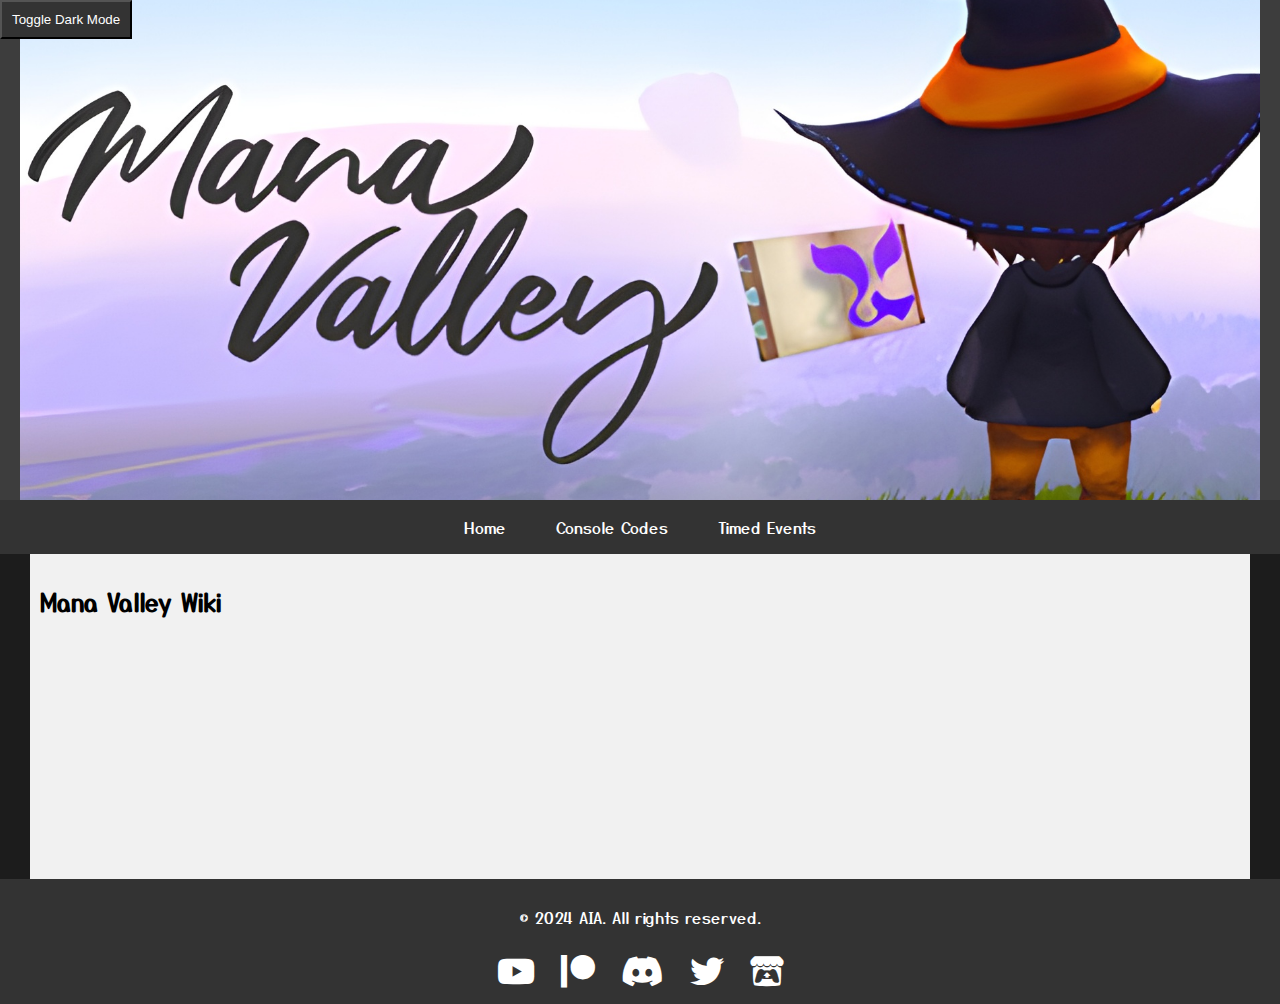
<file: index.html>
<!DOCTYPE html>
<html lang="en">
<head>
    <meta charset="UTF-8">
    <meta name="viewport" content="width=device-width, initial-scale=1.0">
    <title>Mana Valley Wiki</title>
    <link id="theme-link"  rel="stylesheet" href="styles.css">
    <link rel="stylesheet" href="https://cdnjs.cloudflare.com/ajax/libs/font-awesome/6.0.0-beta3/css/all.min.css">
    <link rel="preconnect" href="https://fonts.googleapis.com">
<link rel="preconnect" href="https://fonts.gstatic.com" crossorigin>
<link href="https://fonts.googleapis.com/css2?family=Roboto:ital,wght@0,100;0,300;0,400;0,500;0,700;0,900;1,100;1,300;1,400;1,500;1,700;1,900&family=Yusei+Magic&display=swap" rel="stylesheet">
    <link rel="icon" type="image/x-icon" href="/img/logo.png">

</head>
<body>
    <header>
        <div class="banner">
            <h1></h1>
        </div>
        <nav>
            <div class="menu-toggle">
                <i class="fas fa-bars"></i>
            </div>
            <ul class="nav-links">
                <li><a href="index.html">Home</a></li>
                <li><a href="consoleCodes.html">Console Codes</a></li>
                <li><a href="timedEvents.html">Timed Events</a></li>
            </ul>
        </nav>
        <button id="theme-toggle">Toggle Dark Mode</button>
    </header>
    <main>
        <section id="home">
            <h2>Mana Valley Wiki</h2>
            <iframe id="ManaValleyWidget" src="https://store.steampowered.com/widget/1983360/" frameborder="0" width="80%" height="190" margin="auto"></iframe>
        </section>
        
    
    </main>
    <footer>
        <p>&copy; 2024 AIA. All rights reserved.</p>
        <div class="social-icons">
            <a href="https://www.youtube.com/@AIAdev" target="_blank"><i class="fab fa-youtube"></i></a>
            <a href="https://www.patreon.com/c/AIAdev/posts" target="_blank"><i class="fab fa-patreon"></i></a>
            <a href="https://discord.com/invite/EqxuvWg" target="_blank"><i class="fab fa-discord"></i></a>
            <a href="https://twitter.com/the_real_aia" target="_blank"><i class="fab fa-twitter"></i></a>
            <a href="https://aiadev.itch.io/" target="_blank"><i class="fab fa-itch-io"></i></a>
        </div>
    </footer>
    <script src="script.js"></script>
</body>
</html>
</file>
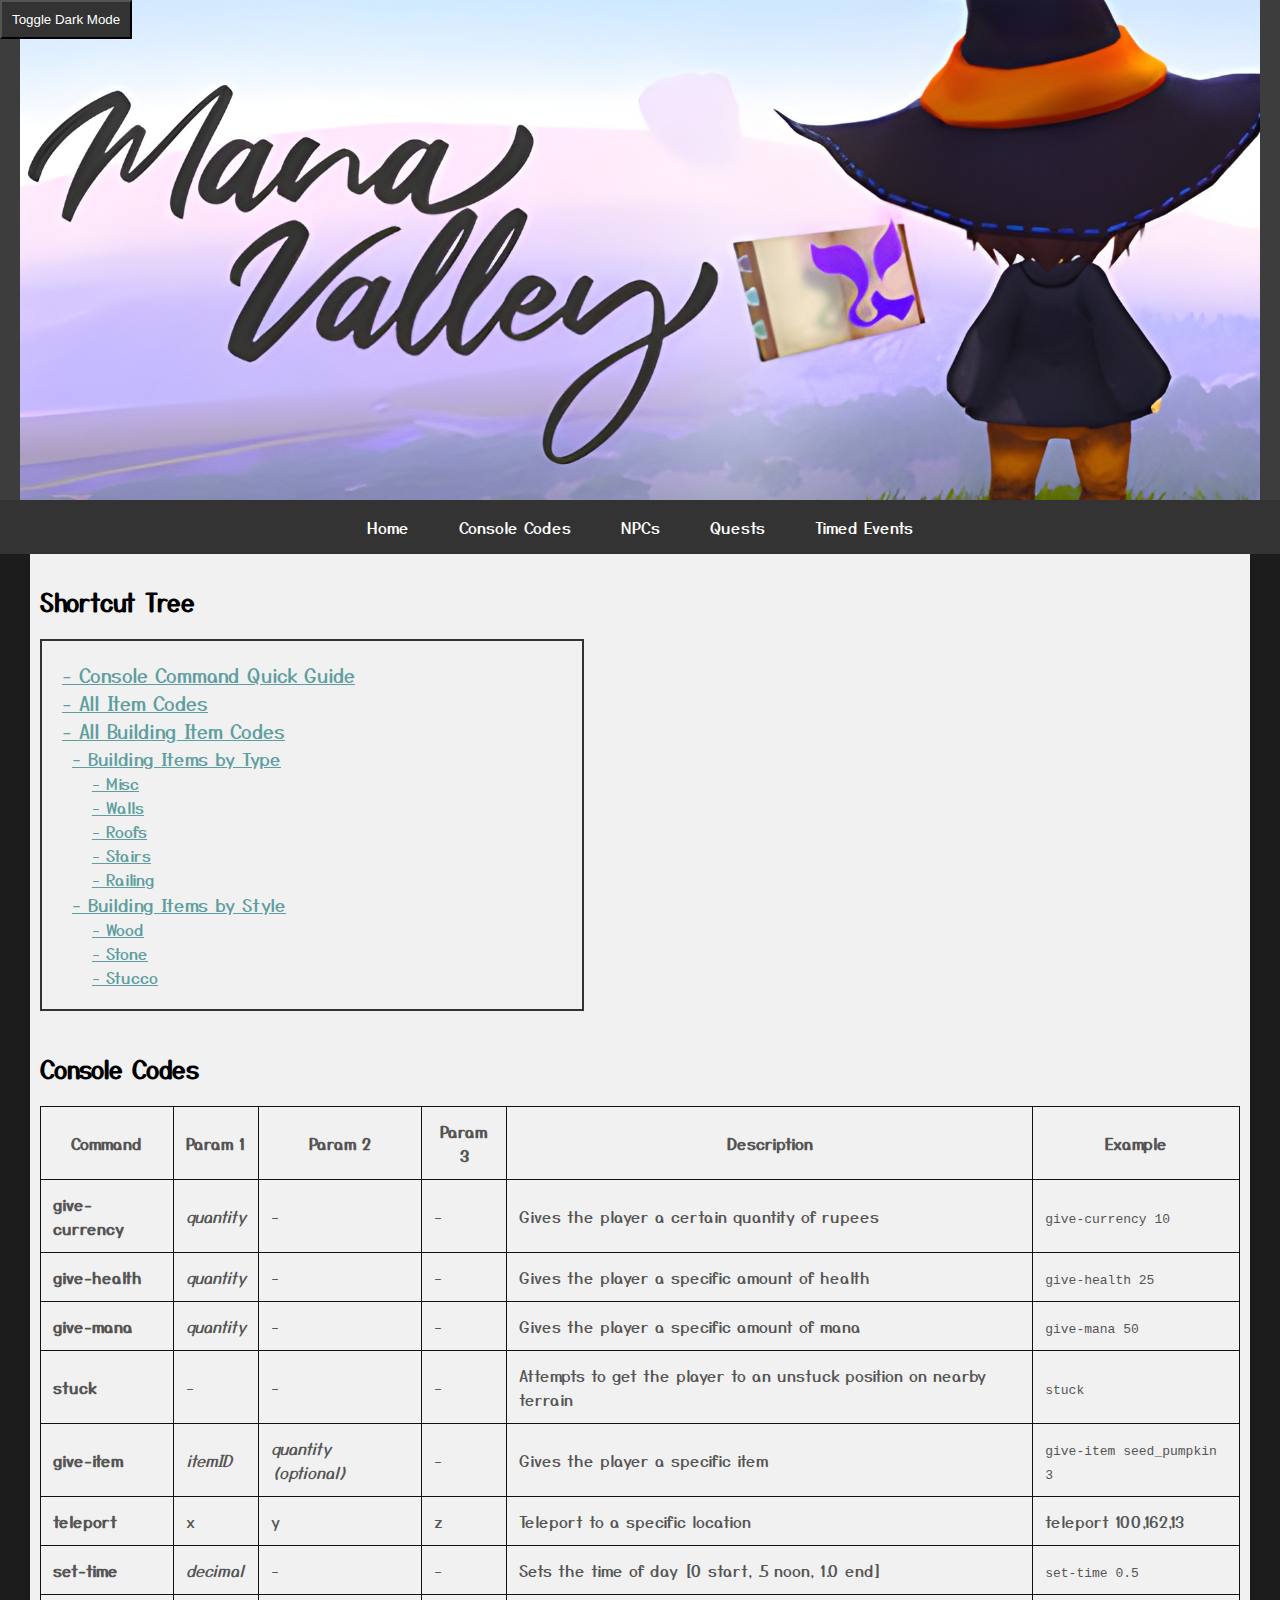
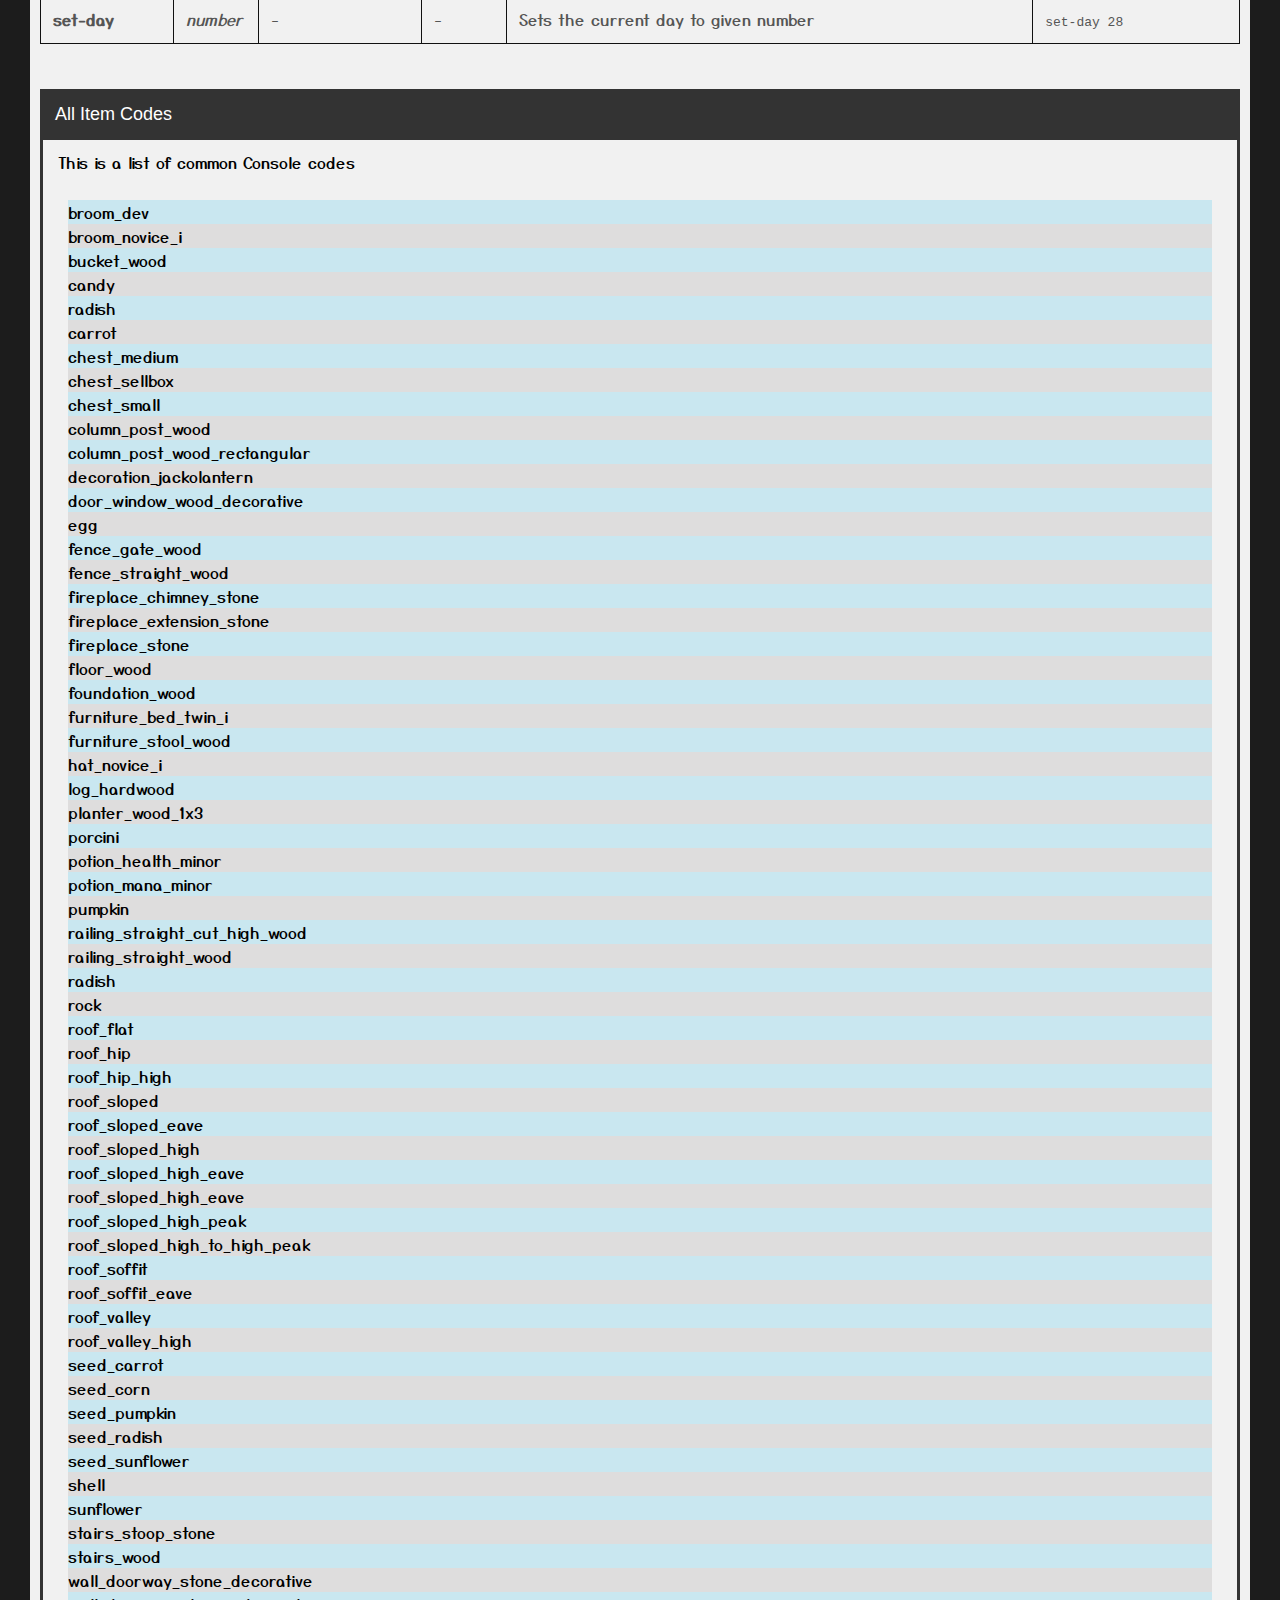
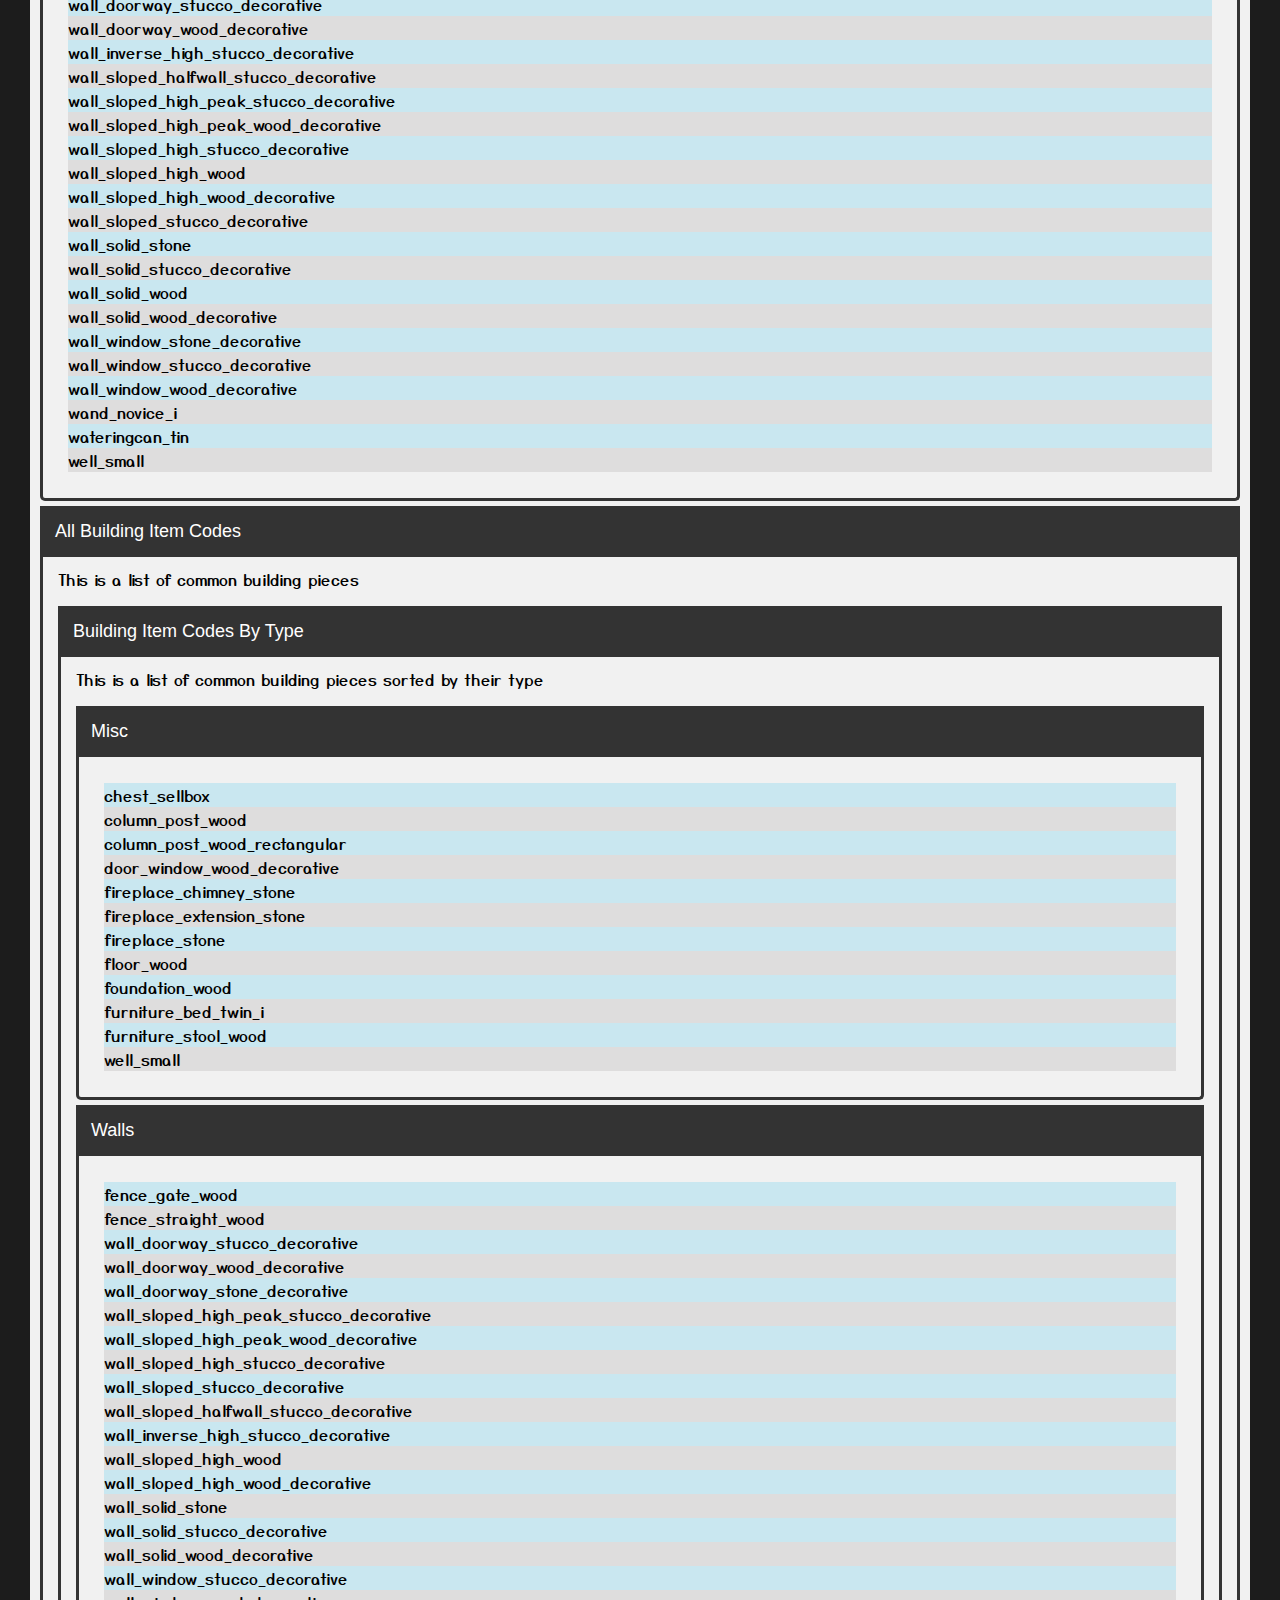
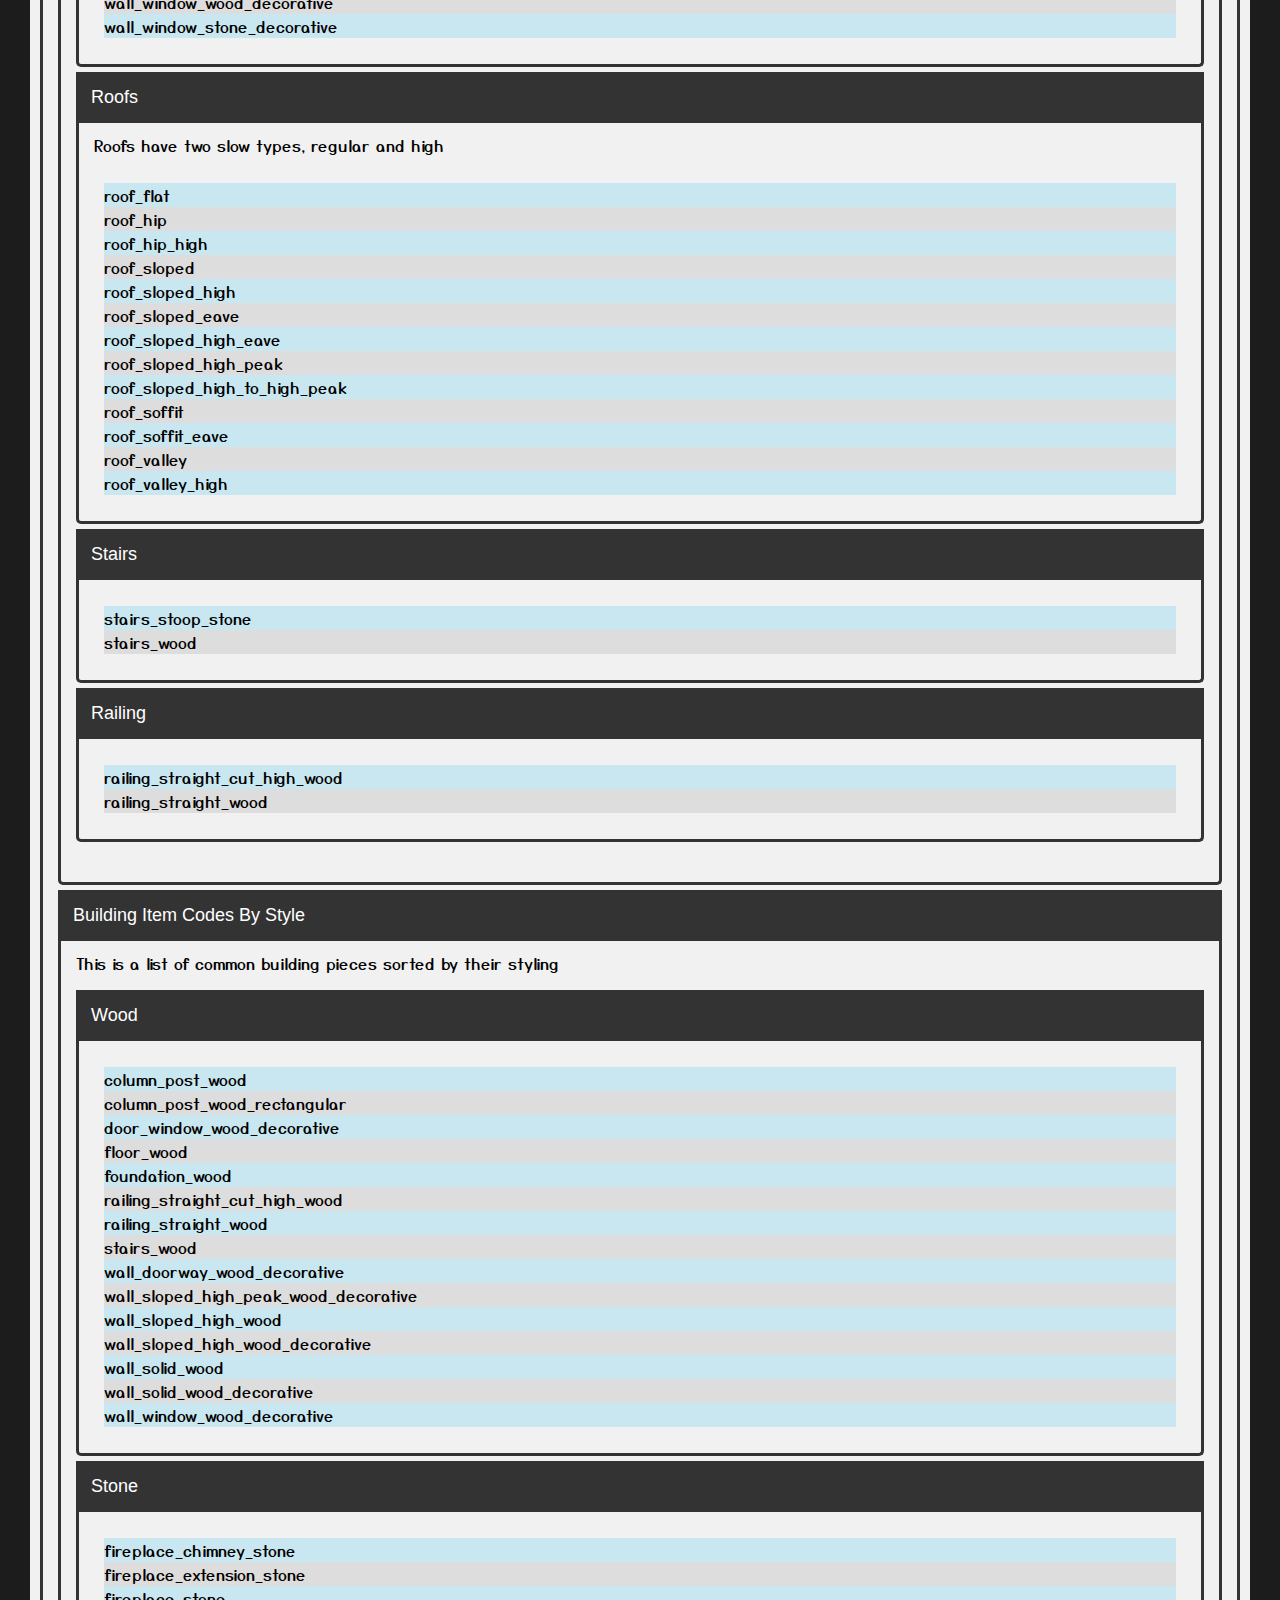
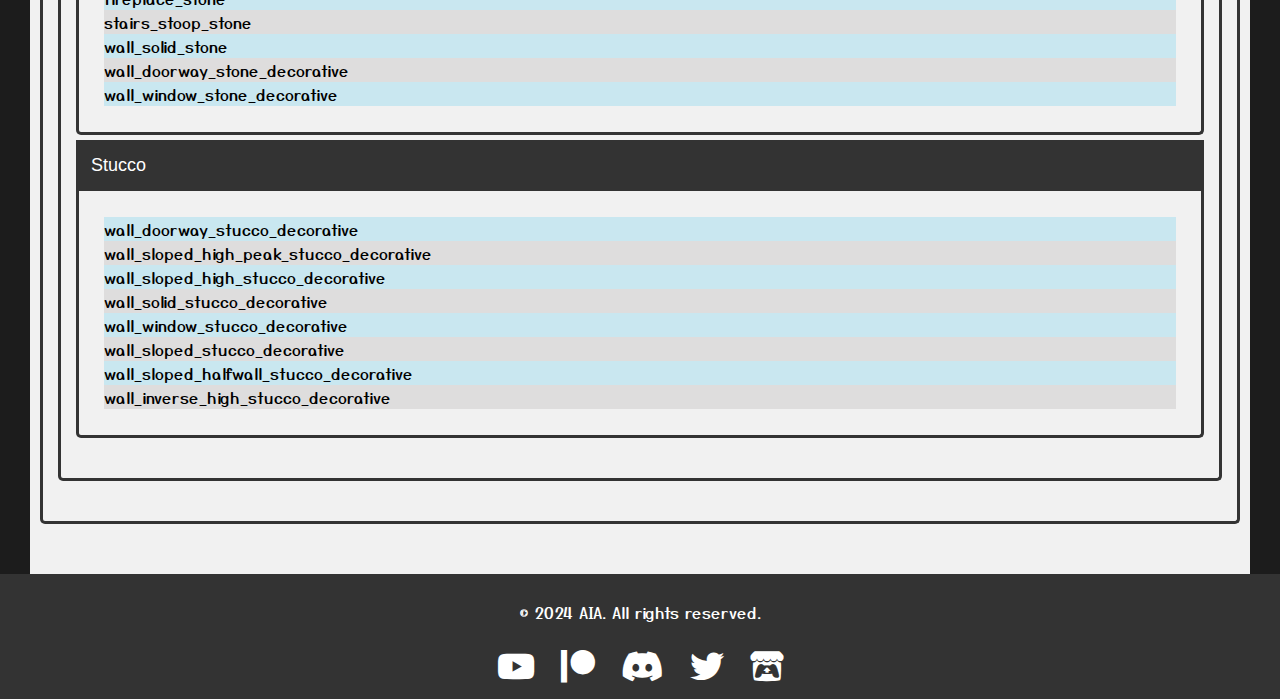
<file: consoleCodes.html>
<!DOCTYPE html>
<html lang="en">
<head>
    <meta charset="UTF-8">
    <meta name="viewport" content="width=device-width, initial-scale=1.0">
    <title>Mana Valley Wiki</title>
    <link id="theme-link"  rel="stylesheet" href="styles.css">
    <link rel="stylesheet" href="https://cdnjs.cloudflare.com/ajax/libs/font-awesome/6.0.0-beta3/css/all.min.css">
    <link rel="preconnect" href="https://fonts.googleapis.com">
<link rel="preconnect" href="https://fonts.gstatic.com" crossorigin>
<link href="https://fonts.googleapis.com/css2?family=Roboto:ital,wght@0,100;0,300;0,400;0,500;0,700;0,900;1,100;1,300;1,400;1,500;1,700;1,900&family=Yusei+Magic&display=swap" rel="stylesheet">
    <link rel="icon" type="image/x-icon" href="/img/logo.png">
</head>
<body>
    <header>
        <div class="banner">
            <h1></h1>
        </div>
        <nav>
            <div class="menu-toggle">
                <i class="fas fa-bars"></i>
            </div>
            <ul class="nav-links">
                <li><a href="index.html">Home</a></li>
                <li><a href="consoleCodes.html">Console Codes</a></li>
                <li><a href="NPCs.html">NPCs</a></li>
                <li><a href="quests.html">Quests</a></li>
                <li><a href="timedEvents.html">Timed Events</a></li>
            </ul>
        </nav>
        <button id="theme-toggle">Toggle Dark Mode</button>
    </header>
    <main>
        <section>
            <h2>Shortcut Tree</h2>
            <ul class="navTree" >
                <li> <a class="navTree1" href='#consoleGuide'>- Console Command Quick Guide</a></li>
                <li> <a class="navTree1" href='#allCodes'>- All Item Codes</a></li>
                <li> <a class="navTree1" href='#allBuildingCodes'>- All Building Item Codes</a></li>
                <li> <a class="navTree2" href='#itemByType'>- Building Items by Type</a></li>
                <li> <a class="navTree3" href='#misc'>- Misc</a></li>
                <li> <a class="navTree3" href='#walls'>- Walls</a></li>
                <li> <a class="navTree3" href='#roofs'>- Roofs</a></li>
                <li> <a class="navTree3" href='#stairs'>- Stairs</a></li>
                <li> <a class="navTree3" href='#railing'>- Railing</a></li>
                <li> <a class="navTree2" href='#itemByStyle'>- Building Items by Style</a></li>
                <li> <a class="navTree3" href='#wood'>- Wood</a></li>
                <li> <a class="navTree3" href='#stone'>- Stone</a></li>
                <li> <a class="navTree3" href='#stucco'>- Stucco</a></li>
            </ul>
        </section>
        <section>
        <h2>Console Codes</h2>
            <table class="fandom-table" id="consoleGuide">
                <tbody><tr>
                <th>Command
                </th>
                <th>Param 1
                </th>
                <th>Param 2
                </th>
                <th>Param 3
                </th>
                <th>Description
                </th>
                <th>Example
                </th></tr>
                <tr>
                <td><b>give-currency</b>
                </td>
                <td><i>quantity</i>
                </td>
                <td>-
                </td>
                <td>-
                </td>
                <td>Gives the player a certain quantity of rupees
                </td>
                <td><code>give-currency 10</code>
                </td></tr>
                <tr>
                <td><b>give-health</b>
                </td>
                <td><i>quantity</i>
                </td>
                <td>-
                </td>
                <td>-
                </td>
                <td>Gives the player a specific amount of health
                </td>
                <td><code>give-health 25</code>
                </td></tr>
                <tr>
                <td><b>give-mana</b>
                </td>
                <td><i>quantity</i>
                </td>
                <td>-
                </td>
                <td>-
                </td>
                <td>Gives the player a specific amount of mana
                </td>
                <td><code>give-mana 50</code>
                </td></tr>
                <tr>
                <td><b>stuck</b>
                </td>
                <td>-
                </td>
                <td>-
                </td>
                <td>-
                </td>
                <td>Attempts to get the player to an unstuck position on nearby terrain
                </td>
                <td><code>stuck</code>
                </td></tr>
                <tr>
                <td><b>give-item</b>
                </td>
                <td><i>itemID</i>
                </td>
                <td><i>quantity (optional)</i>
                </td>
                <td>-
                </td>
                <td>Gives the player a specific item
                </td>
                <td><code>give-item seed_pumpkin 3</code>
                </td></tr>
                <tr>
                <td><b>teleport</b>
                </td>
                <td>x
                </td>
                <td>y
                </td>
                <td>z
                </td>
                <td>Teleport to a specific location
                </td>
                <td>teleport 100,162,13
                </td></tr>
            
                <tr>
                <td><b>set-time</b>
                </td>
                <td><i>decimal</i>
                </td>
                <td>-
                </td>
                <td>-
                </td>
                <td>Sets the time of day [0 start, .5 noon, 1.0 end]
                </td>
                <td><code>set-time 0.5</code>
                </td></tr>


                <tr>
                <td><b>set-day</b>
                </td>
                <td><i>number</i>
                </td>
                <td>-
                </td>
                <td>-
                </td>
                <td>Sets the current day to given number
                </td>
                <td><code>set-day 28</code>
                </td></tr>
            
            
            </tbody></table>
            </section>
        <section class="collapsible-container">
            <button class="collapsible">All Item Codes</button>
            <div class="content" id="allCodes">
                <p>This is a list of common Console codes</p>
                    <ul>
                        <li>broom_dev</li>
                        <li>broom_novice_i</li>
                        <li>bucket_wood</li>
                        <li>candy</li>
                        <li>radish</li>
                        <li>carrot</li>
                        <li>chest_medium</li>
                        <li>chest_sellbox</li>
                        <li>chest_small</li>
                        <li>column_post_wood</li>
                        <li>column_post_wood_rectangular</li>
                        <li>decoration_jackolantern</li>
                        <li>door_window_wood_decorative</li>
                        <li>egg</li>
                        <li>fence_gate_wood</li>
                        <li>fence_straight_wood</li>
                        <li>fireplace_chimney_stone</li>
                        <li>fireplace_extension_stone</li>
                        <li>fireplace_stone</li>
                        <li>floor_wood</li>
                        <li>foundation_wood</li>
                        <li>furniture_bed_twin_i</li>
                        <li>furniture_stool_wood</li>
                        <li>hat_novice_i</li>
                        <li>log_hardwood</li>
                        <li>planter_wood_1x3</li>
                        <li>porcini</li>
                        <li>potion_health_minor</li>
                        <li>potion_mana_minor</li>
                        <li>pumpkin</li>
                        <li>railing_straight_cut_high_wood</li>
                        <li>railing_straight_wood</li>
                        <li>radish</li>
                        <li>rock</li>
                        <li>roof_flat</li>
                        <li>roof_hip</li>
                        <li>roof_hip_high</li>
                        <li>roof_sloped</li>
                        <li>roof_sloped_eave</li>
                        <li>roof_sloped_high</li>
                        <li>roof_sloped_high_eave</li>
                        <li>roof_sloped_high_eave</li>
                        <li>roof_sloped_high_peak</li>
                        <li>roof_sloped_high_to_high_peak</li>
                        <li>roof_soffit</li>
                        <li>roof_soffit_eave</li>
                        <li>roof_valley</li>
                        <li>roof_valley_high</li>
                        <li>seed_carrot</li>
                        <li>seed_corn</li>
                        <li>seed_pumpkin</li>
                        <li>seed_radish</li>
                        <li>seed_sunflower</li>
                        <li>shell</li>
                        <li>sunflower</li>
                        <li>stairs_stoop_stone</li>
                        <li>stairs_wood</li>
                        <li>wall_doorway_stone_decorative</li>
                        <li>wall_doorway_stucco_decorative</li>
                        <li>wall_doorway_wood_decorative</li>
                        <li>wall_inverse_high_stucco_decorative</li>
                        <li>wall_sloped_halfwall_stucco_decorative</li>
                        <li>wall_sloped_high_peak_stucco_decorative</li>
                        <li>wall_sloped_high_peak_wood_decorative</li>
                        <li>wall_sloped_high_stucco_decorative</li>
                        <li>wall_sloped_high_wood</li>
                        <li>wall_sloped_high_wood_decorative</li>
                        <li>wall_sloped_stucco_decorative</li>
                        <li>wall_solid_stone</li>
                        <li>wall_solid_stucco_decorative</li>
                        <li>wall_solid_wood</li>
                        <li>wall_solid_wood_decorative</li>
                        <li>wall_window_stone_decorative</li>
                        <li>wall_window_stucco_decorative</li>
                        <li>wall_window_wood_decorative</li>
                        <li>wand_novice_i</li>
                        <li>wateringcan_tin</li>
                        <li>well_small</li>
                        </ul>
                    </div>
            </div>
    
            <button class="collapsible">All Building Item Codes</button>
            <div class="content" id="allBuildingCodes">
                <p>This is a list of common building pieces</p>
                <section class="collapsible-container">

            <button class="collapsible">Building Item Codes By Type</button>
            <div class="content" id="itemByType">
                <p>This is a list of common building pieces sorted by their type</p>
                <section class="collapsible-container">
                    <button class="collapsible">Misc</button>
                    <div class="content" id="misc">
                        <ul>
                            <li>chest_sellbox</li>
                            <li>column_post_wood</li>
                            <li>column_post_wood_rectangular</li>
                            <li>door_window_wood_decorative</li>
                            <li>fireplace_chimney_stone</li>
                            <li>fireplace_extension_stone</li>
                            <li>fireplace_stone</li>
                            <li>floor_wood</li>
                            <li>foundation_wood</li>
                            <li>furniture_bed_twin_i</li>
                            <li>furniture_stool_wood</li>
                            <li>well_small</li>
                            
                            </ul>
                    </div>
            
                    <button class="collapsible">Walls</button>
                    <div class="content" id="walls">
                        <ul>
                            <li>fence_gate_wood</li>
                            <li>fence_straight_wood</li>
                            <li>wall_doorway_stucco_decorative</li>
                            <li>wall_doorway_wood_decorative</li>
                            <li>wall_doorway_stone_decorative</li>
                            <li>wall_sloped_high_peak_stucco_decorative</li>
                            <li>wall_sloped_high_peak_wood_decorative</li>
                            <li>wall_sloped_high_stucco_decorative</li>
                            <li>wall_sloped_stucco_decorative</li>
                            <li>wall_sloped_halfwall_stucco_decorative</li>
                            <li>wall_inverse_high_stucco_decorative</li>
                            <li>wall_sloped_high_wood</li>
                            <li>wall_sloped_high_wood_decorative</li>
                            <li>wall_solid_stone</li>
                            <li>wall_solid_stucco_decorative</li>
                            <li>wall_solid_wood_decorative</li>
                            <li>wall_window_stucco_decorative</li>
                            <li>wall_window_wood_decorative</li>
                            <li>wall_window_stone_decorative</li>
                        </ul>
                    </div>
            
                    <button class="collapsible">Roofs</button>
                    <div class="content" id="roofs">
                        <p>Roofs have two slow types, regular and high</p>
                        <ul>
                            <li>roof_flat</li>
                            <li>roof_hip</li>
                            <li>roof_hip_high</li>
                            <li>roof_sloped</li>
                            <li>roof_sloped_high</li>
                            <li>roof_sloped_eave</li>
                            <li>roof_sloped_high_eave</li>
                            <li>roof_sloped_high_peak</li>
                            <li>roof_sloped_high_to_high_peak</li>
                            <li>roof_soffit</li>
                            <li>roof_soffit_eave</li>
                            <li>roof_valley</li>
                            <li>roof_valley_high</li>
                        </ul>
                    </div>

                    <button class="collapsible">Stairs</button>
                    <div class="content" id="stairs">
                        <ul>
                            <li>stairs_stoop_stone</li>
                            <li>stairs_wood</li>
                        </ul>
                    </div>

                    <button class="collapsible">Railing</button>
                    <div class="content" id="railing">
                        <ul>
                            <li>railing_straight_cut_high_wood</li>
                            <li>railing_straight_wood</li>
                        </ul>
                    </div>
                </section>
            </div>
            
    
            <button class="collapsible">Building Item Codes By Style</button>
            <div class="content" id="itemByStyle">
                <p>This is a list of common building pieces sorted by their styling</p>
                <section class="collapsible-container">
                    <button class="collapsible">Wood</button>
                    <div class="content" id="wood">
                        <ul>
                            <li>column_post_wood</li>
                            <li>column_post_wood_rectangular</li>
                            <li>door_window_wood_decorative</li>
                            <li>floor_wood</li>
                            <li>foundation_wood</li>
                            <li>railing_straight_cut_high_wood</li>
                            <li>railing_straight_wood</li>
                            <li>stairs_wood</li>
                            <li>wall_doorway_wood_decorative</li>
                            <li>wall_sloped_high_peak_wood_decorative</li>
                            <li>wall_sloped_high_wood</li>
                            <li>wall_sloped_high_wood_decorative</li>
                            <li>wall_solid_wood</li>
                            <li>wall_solid_wood_decorative</li>
                            <li>wall_window_wood_decorative</li>
                        </ul>
                    </div>
            
                    <button class="collapsible" id="stone">Stone</button>
                    <div class="content">
                        <ul>
                            <li>fireplace_chimney_stone</li>
                            <li>fireplace_extension_stone</li>
                            <li>fireplace_stone</li>
                            <li>stairs_stoop_stone</li>
                            <li>wall_solid_stone</li>
                            <li>wall_doorway_stone_decorative</li>
                            <li>wall_window_stone_decorative</li>
                        </ul>
                    </div>
            
                    <button class="collapsible">Stucco</button>
                    <div class="content" id="stucco">
                        <ul>
                            <li>wall_doorway_stucco_decorative</li>
                            <li>wall_sloped_high_peak_stucco_decorative</li>
                            <li>wall_sloped_high_stucco_decorative</li>
                            <li>wall_solid_stucco_decorative</li>
                            <li>wall_window_stucco_decorative</li>
                            <li>wall_sloped_stucco_decorative</li>
                            <li>wall_sloped_halfwall_stucco_decorative</li>
                            <li>wall_inverse_high_stucco_decorative</li>
                        </ul>
                    </div>
                </section>


            </div>
       
        </section>
    </div>
    </section>
    
    </main>
    <footer>
        <p>&copy; 2024 AIA. All rights reserved.</p>
        <div class="social-icons">
            <a href="https://www.youtube.com/@AIAdev" target="_blank"><i class="fab fa-youtube"></i></a>
            <a href="https://www.patreon.com/c/AIAdev/posts" target="_blank"><i class="fab fa-patreon"></i></a>
            <a href="https://discord.com/invite/EqxuvWg" target="_blank"><i class="fab fa-discord"></i></a>
            <a href="https://twitter.com/the_real_aia" target="_blank"><i class="fab fa-twitter"></i></a>
            <a href="https://aiadev.itch.io/" target="_blank"><i class="fab fa-itch-io"></i></a>
        </div>
    </footer>
    <script src="script.js"></script>
</body>
</html>
</file>
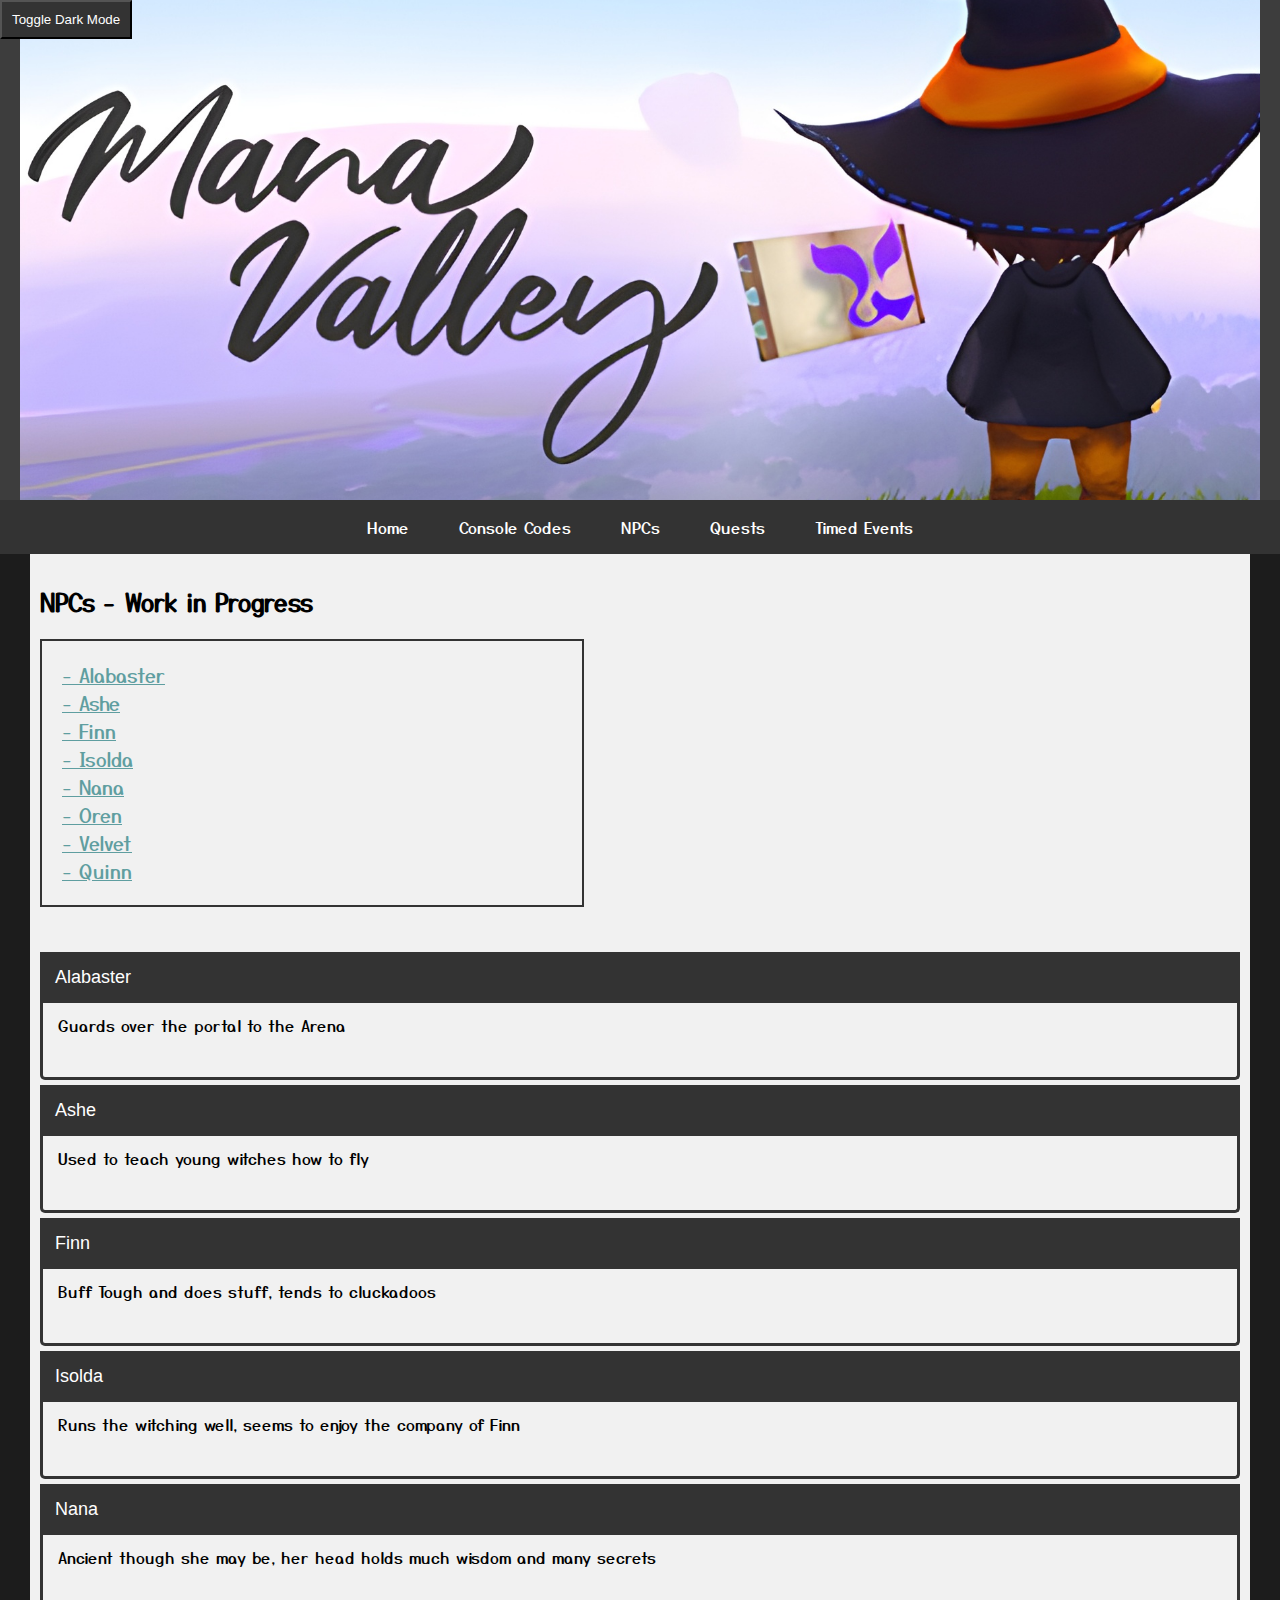
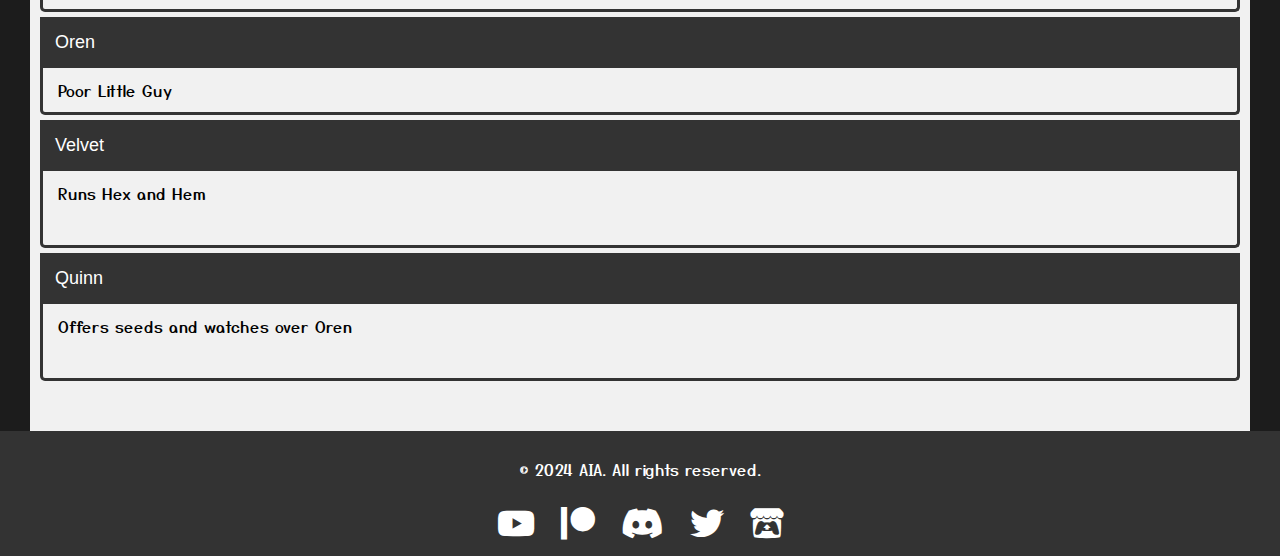
<file: NPCs.html>
<!DOCTYPE html>
<html lang="en">
<head>
    <meta charset="UTF-8">
    <meta name="viewport" content="width=device-width, initial-scale=1.0">
    <title>Mana Valley Wiki</title>
    <link id="theme-link"  rel="stylesheet" href="styles.css">
    <link rel="stylesheet" href="https://cdnjs.cloudflare.com/ajax/libs/font-awesome/6.0.0-beta3/css/all.min.css">
    <link rel="preconnect" href="https://fonts.googleapis.com">
<link rel="preconnect" href="https://fonts.gstatic.com" crossorigin>
<link href="https://fonts.googleapis.com/css2?family=Roboto:ital,wght@0,100;0,300;0,400;0,500;0,700;0,900;1,100;1,300;1,400;1,500;1,700;1,900&family=Yusei+Magic&display=swap" rel="stylesheet">
    <link rel="icon" type="image/x-icon" href="/img/logo.png">
</head>
<body>
    <header>
        <div class="banner">
            <h1></h1>
        </div>
        <nav>
            <div class="menu-toggle">
                <i class="fas fa-bars"></i>
            </div>
            <ul class="nav-links">
                <li><a href="index.html">Home</a></li>
                <li><a href="consoleCodes.html">Console Codes</a></li>
                <li><a href="NPCs.html">NPCs</a></li>
                <li><a href="quests.html">Quests</a></li>
                <li><a href="timedEvents.html">Timed Events</a></li>
            </ul>
        </nav>
        <button id="theme-toggle">Toggle Dark Mode</button>
    </header>
    <main>
        <section>
            <h2>NPCs - Work in Progress</h2>
            <ul class="navTree" >
                <li> <a class="navTree1" href='#Alabaster'>- Alabaster</a></li>
                <li> <a class="navTree1" href='#Ashe'>- Ashe</a></li>
                <li> <a class="navTree1" href='#Finn'>- Finn</a></li>  
                <li> <a class="navTree1" href='#Isolda'>- Isolda</a></li>
                <li> <a class="navTree1" href='#Nana'>- Nana</a></li>
                <li> <a class="navTree1" href='#Oren'>- Oren</a></li>
                <li> <a class="navTree1" href='#Velvet'>- Velvet</a></li>
                <li> <a class="navTree1" href='#Quinn'>- Quinn</a></li>
                
            </ul>
        </section>

      
        <!--Alabaster-->
        <button class="collapsible">Alabaster</button>
            <div class="content" id="Alabaster">
                <p>Guards over the portal to the Arena</p>
                <section class="collapsible-container">
            </div>
        <!--Ashe-->
        <button class="collapsible">Ashe</button>
            <div class="content" id="Ashe">
                <p>Used to teach young witches how to fly</p>
                <section class="collapsible-container">
            </div>
        <!--Finn-->
            <button class="collapsible">Finn</button>
            <div class="content" id="Finn">
                <p>Buff Tough and does stuff, tends to cluckadoos</p>
                <section class="collapsible-container">
            </div>
        <!--Isolda-->
        <button class="collapsible">Isolda</button>
            <div class="content" id="Isolda">
                <p>Runs the witching well, seems to enjoy the company of Finn</p>
                <section class="collapsible-container">
            </div>
        <!--Nana-->
        <button class="collapsible">Nana</button>
            <div class="content" id="Nana">
                <p>Ancient though she may be, her head holds much wisdom and many secrets</p>
                <section class="collapsible-container">
            </div>
        <!--Oren-->
          <section class="collapsible-container">
            <button class="collapsible">Oren</button>
            <div class="content" id="Oren">
                <p>Poor Little Guy</p>
            </div>
        <!--Velvet-->
        <button class="collapsible">Velvet</button>
            <div class="content" id="Velvet">
                <p>Runs Hex and Hem</p>
                <section class="collapsible-container">
            </div>
        <!--Quinn-->
        <button class="collapsible">Quinn</button>
            <div class="content" id="Quinn">
                <p>Offers seeds and watches over Oren</p>
                <section class="collapsible-container">
            </div>
        


        </section>
    </div>
    </section>
    
    </main>
    <footer>
        <p>&copy; 2024 AIA. All rights reserved.</p>
        <div class="social-icons">
            <a href="https://www.youtube.com/@AIAdev" target="_blank"><i class="fab fa-youtube"></i></a>
            <a href="https://www.patreon.com/c/AIAdev/posts" target="_blank"><i class="fab fa-patreon"></i></a>
            <a href="https://discord.com/invite/EqxuvWg" target="_blank"><i class="fab fa-discord"></i></a>
            <a href="https://twitter.com/the_real_aia" target="_blank"><i class="fab fa-twitter"></i></a>
            <a href="https://aiadev.itch.io/" target="_blank"><i class="fab fa-itch-io"></i></a>
        </div>
    </footer>
    <script src="script.js"></script>
</body>
</html>
</file>
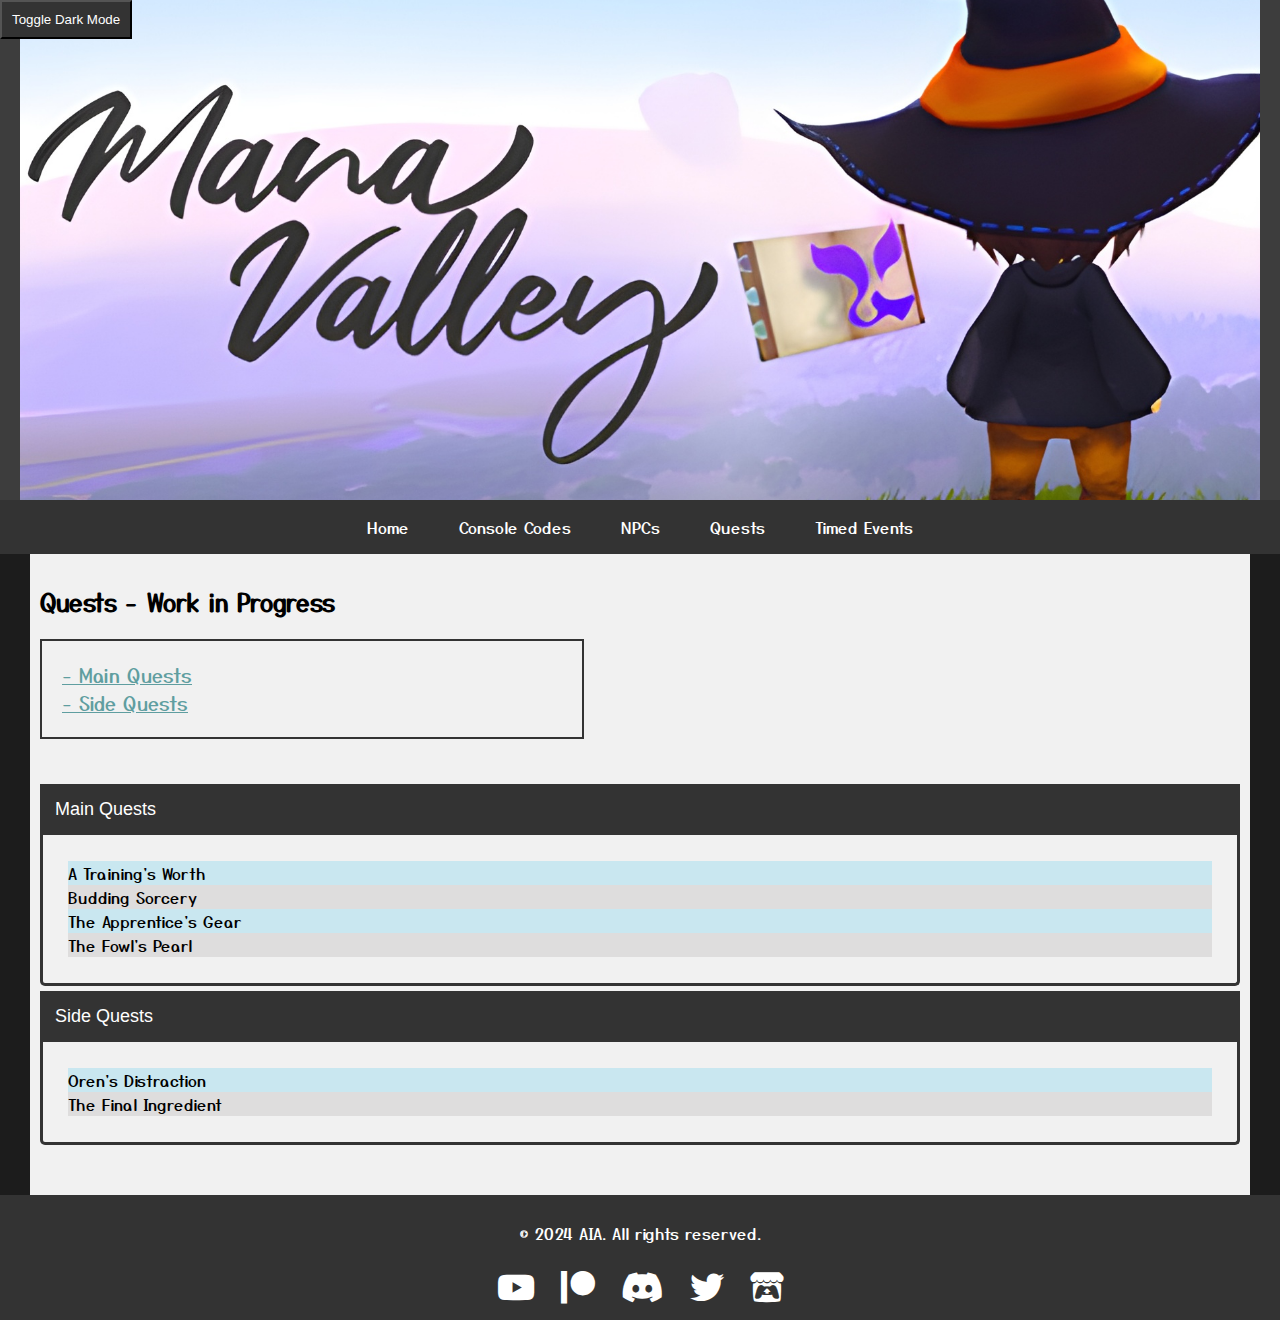
<file: quests.html>
<!DOCTYPE html>
<html lang="en">
<head>
    <meta charset="UTF-8">
    <meta name="viewport" content="width=device-width, initial-scale=1.0">
    <title>Mana Valley Wiki</title>
    <link id="theme-link"  rel="stylesheet" href="styles.css">
    <link rel="stylesheet" href="https://cdnjs.cloudflare.com/ajax/libs/font-awesome/6.0.0-beta3/css/all.min.css">
    <link rel="preconnect" href="https://fonts.googleapis.com">
<link rel="preconnect" href="https://fonts.gstatic.com" crossorigin>
<link href="https://fonts.googleapis.com/css2?family=Roboto:ital,wght@0,100;0,300;0,400;0,500;0,700;0,900;1,100;1,300;1,400;1,500;1,700;1,900&family=Yusei+Magic&display=swap" rel="stylesheet">
    <link rel="icon" type="image/x-icon" href="/img/logo.png">
</head>
<body>
    <header>
        <div class="banner">
            <h1></h1>
        </div>
        <nav>
            <div class="menu-toggle">
                <i class="fas fa-bars"></i>
            </div>
            <ul class="nav-links">
                <li><a href="index.html">Home</a></li>
                <li><a href="consoleCodes.html">Console Codes</a></li>
                <li><a href="NPCs.html">NPCs</a></li>
                <li><a href="quests.html">Quests</a></li>
                <li><a href="timedEvents.html">Timed Events</a></li>
            </ul>
        </nav>
        <button id="theme-toggle">Toggle Dark Mode</button>
    </header>
    <main>
        <section>
            <h2>Quests - Work in Progress</h2>
            <ul class="navTree" >
                <li> <a class="navTree1" href='#Main'>- Main Quests</a></li>
                <li> <a class="navTree1" href='#Side'>- Side Quests</a></li>  
            </ul>
        </section>
        
        <section class="collapsible-container">
            <button class="collapsible">Main Quests</button>
            <div class="content" id="Main">
                <ul>
                    <li>A Training's Worth</li>
                    <li>Budding Sorcery</li>
                    <li>The Apprentice's Gear</li>
                    <li>The Fowl's Pearl</li>
                </ul>
            </div>
            
    
            <button class="collapsible">Side Quests</button>
            <div class="content" id="Side">
                <ul>
                    <li>Oren's Distraction</li>
                    <li>The Final Ingredient</li>
                </ul>
            </div>
        </section>
    </div>
    </section>
    
    </main>
    <footer>
        <p>&copy; 2024 AIA. All rights reserved.</p>
        <div class="social-icons">
            <a href="https://www.youtube.com/@AIAdev" target="_blank"><i class="fab fa-youtube"></i></a>
            <a href="https://www.patreon.com/c/AIAdev/posts" target="_blank"><i class="fab fa-patreon"></i></a>
            <a href="https://discord.com/invite/EqxuvWg" target="_blank"><i class="fab fa-discord"></i></a>
            <a href="https://twitter.com/the_real_aia" target="_blank"><i class="fab fa-twitter"></i></a>
            <a href="https://aiadev.itch.io/" target="_blank"><i class="fab fa-itch-io"></i></a>
        </div>
    </footer>
    <script src="script.js"></script>
</body>
</html>
</file>
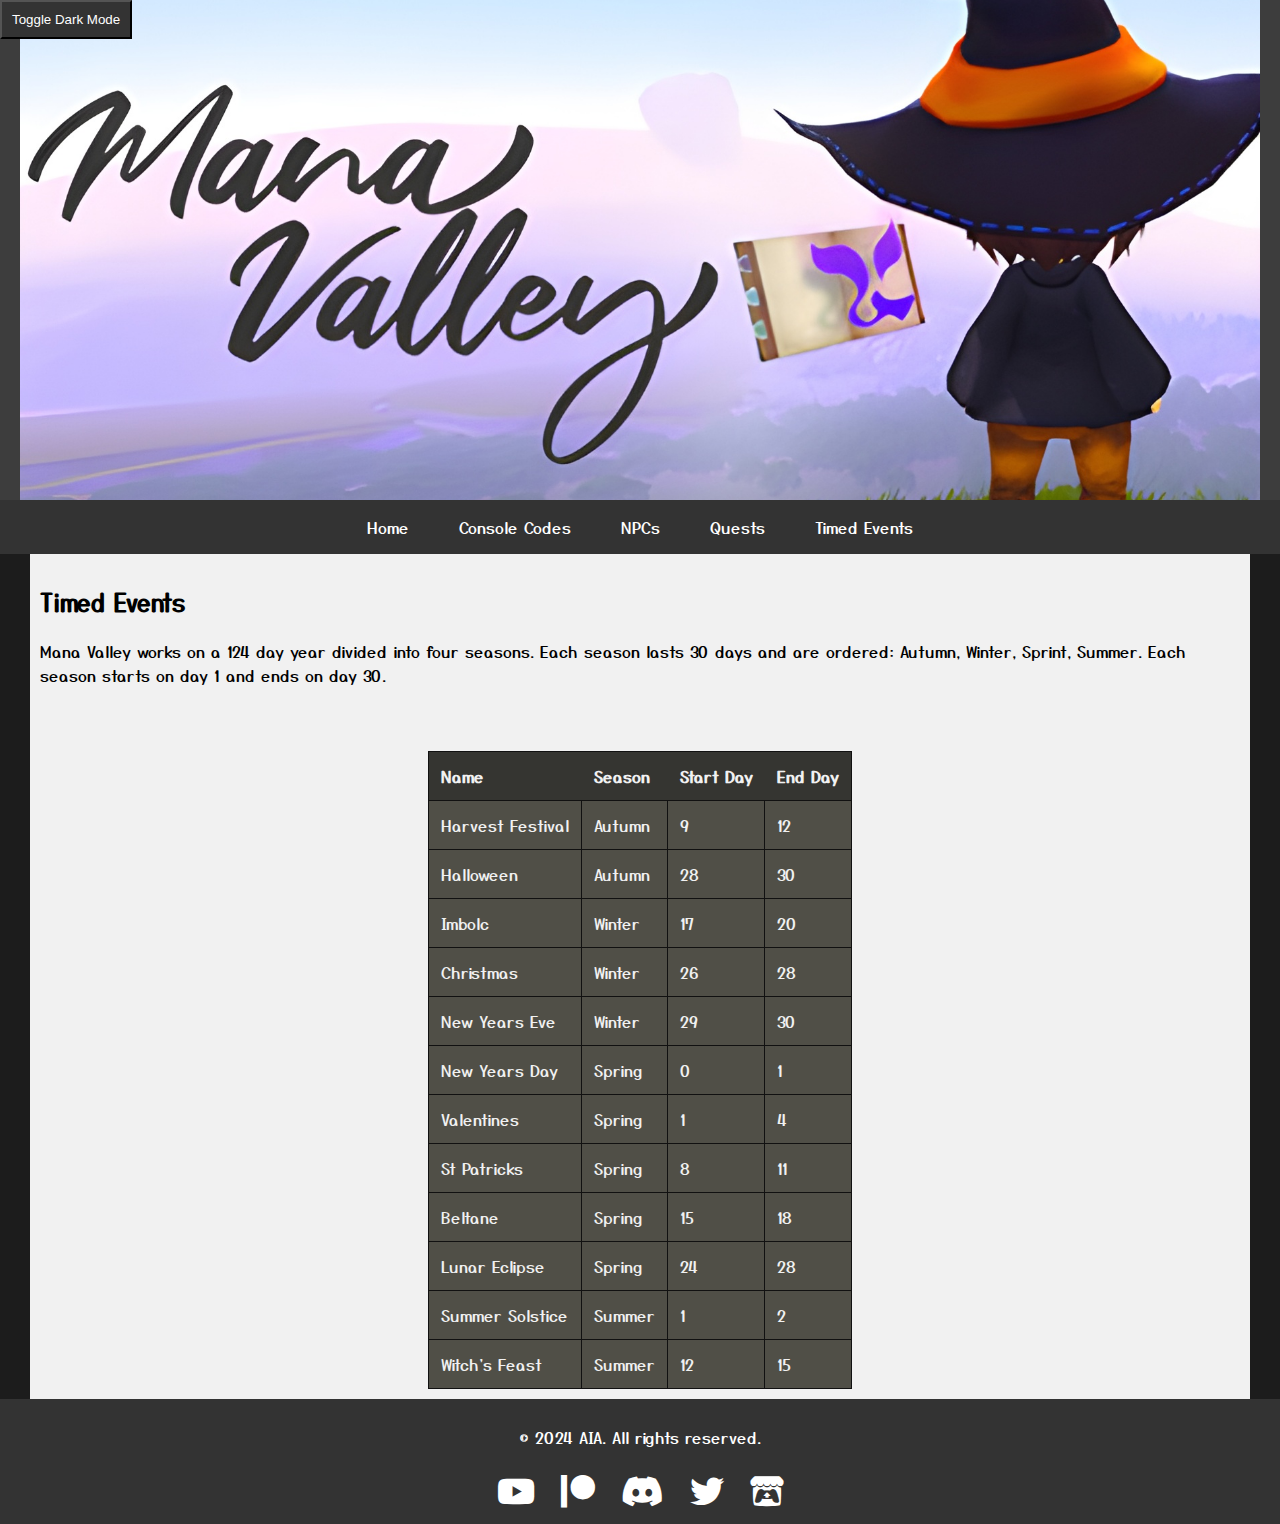
<file: timedEvents.html>
<!DOCTYPE html>
<html lang="en">
<head>
    <meta charset="UTF-8">
    <meta name="viewport" content="width=device-width, initial-scale=1.0">
    <title>Mana Valley Wiki</title>
    <link id="theme-link" rel="stylesheet" href="styles.css">
    <link rel="stylesheet" href="https://cdnjs.cloudflare.com/ajax/libs/font-awesome/6.0.0-beta3/css/all.min.css">
    <link rel="preconnect" href="https://fonts.googleapis.com">
<link rel="preconnect" href="https://fonts.gstatic.com" crossorigin>
<link href="https://fonts.googleapis.com/css2?family=Roboto:ital,wght@0,100;0,300;0,400;0,500;0,700;0,900;1,100;1,300;1,400;1,500;1,700;1,900&family=Yusei+Magic&display=swap" rel="stylesheet">
    <link rel="icon" type="image/x-icon" href="/img/logo.png">
</head>
<body>
    <header>
        <div class="banner">
            <h1></h1>
        </div>
        <nav>
            <div class="menu-toggle">
                <i class="fas fa-bars"></i>
            </div>
            <ul class="nav-links">
                <li><a href="index.html">Home</a></li>
                <li><a href="consoleCodes.html">Console Codes</a></li>
                <li><a href="NPCs.html">NPCs</a></li>
                <li><a href="quests.html">Quests</a></li>
                <li><a href="timedEvents.html">Timed Events</a></li>
            </ul>
        </nav>
    </header>
    <button id="theme-toggle">Toggle Dark Mode</button>
    <main>
        <section id="Timed Events">
            <h2>Timed Events</h2>
            <div>
                Mana Valley works on a 124 day year divided into four seasons. Each season lasts 30 days and are ordered: Autumn, Winter, Sprint, Summer. Each season starts on day 1 and ends on day 30.        </section>
            </div>
            <table class="article-table">
                <caption>Annual Timed Events
                </caption>
                <tbody><tr>
                <th>Name
                </th>
                <th>Season
                </th>
                <th>Start  Day</th>
                <th>End Day
                </th></tr>
                <tr>
                <td>Harvest Festival
                </td>
                <td>Autumn
                </td>
                <td>9</td>
                <td>12
                </td></tr>
                <tr>
                <td>Halloween
                </td>
                <td>Autumn
                </td>
                <td>28
                </td>
                <td>30
                </td></tr>
                <tr>
                <td>Imbolc
                </td>
                <td>Winter
                </td>
                <td>17
                </td>
                <td>20
                </td></tr>
                <tr>
                <td>Christmas
                </td>
                <td>Winter
                </td>
                <td>26
                </td>
                <td>28
                </td></tr>
                <tr>
                <td>New Years Eve
                </td>
                <td>Winter
                </td>
                <td>29
                </td>
                <td>30
                </td></tr>
                <tr>
                <td>New Years Day
                </td>
                <td>Spring
                </td>
                <td>0
                </td>
                <td>1
                </td></tr>
                <tr>
                <td>Valentines
                </td>
                <td>Spring
                </td>
                <td>1
                </td>
                <td>4
                </td></tr>
                <tr>
                <td>St Patricks
                </td>
                <td>Spring
                </td>
                <td>8
                </td>
                <td>11
                </td></tr>
                <tr>
                <td>Beltane
                </td>
                <td>Spring
                </td>
                <td>15
                </td>
                <td>18
                </td></tr>
                <tr>
                <td>Lunar Eclipse
                </td>
                <td>Spring
                </td>
                <td>24
                </td>
                <td>28
                </td></tr>
                <tr>
                <td>Summer Solstice
                </td>
                <td>Summer
                </td>
                <td>1
                </td>
                <td>2
                </td></tr>
                <tr>
                <td>Witch's Feast
                </td>
                <td>Summer
                </td>
                <td>12
                </td>
                <td>15
                </td></tr></tbody></table>
     
    
    </main>
    <footer>
        <p>&copy; 2024 AIA. All rights reserved.</p>
        <div class="social-icons">
            <a href="https://www.youtube.com/@AIAdev" target="_blank"><i class="fab fa-youtube"></i></a>
            <a href="https://www.patreon.com/c/AIAdev/posts" target="_blank"><i class="fab fa-patreon"></i></a>
            <a href="https://discord.com/invite/EqxuvWg" target="_blank"><i class="fab fa-discord"></i></a>
            <a href="https://twitter.com/the_real_aia" target="_blank"><i class="fab fa-twitter"></i></a>
            <a href="https://aiadev.itch.io/" target="_blank"><i class="fab fa-itch-io"></i></a>
        </div>
    </footer>
    <script src="script.js"></script>
</body>
</html>
</file>
<file: styles.css>
body, html {
    margin: 0;
    padding: 0;
    font-family: "Yusei Magic", sans-serif;
    background-color: #1c1c1c;
}

header {
    position: relative;
    background-color: #3d3d3d;
    z-index: 2;
}

.banner {
    background-image: url('img/banner.jpg'); /* Replace with the actual image file path */
    background-size: cover; /* Ensures the image covers the entire banner area */
    background-position: center; /* Centers the image */
    background-repeat: no-repeat; /* Prevents the image from repeating */
    text-align: center;
    color: rgb(79, 77, 77);
    padding: 100px 20px; /* Adjust padding as needed for banner size */
    height: 300px; /* Set a specific height for the banner */
    max-width: 1200px;
    margin: auto;
}

.banner h1 {
    font-size: 48px;
    margin: 0;
}

nav {
    background-color: #333;
    color: white;
    display: flex;
    justify-content: center;
}

nav ul {
    list-style-type: none;
    padding: 0;
    margin: 0;
    display: flex;
}

ul {
    list-style-type: none;
    padding: 10px;
}
.content ul li:nth-child(odd) {
    background-color: rgb(201, 231, 240);
  }

.content ul li:nth-child(even) {
    background-color: rgb(222, 221, 221);
  }
  

nav ul li {
    margin: 0 15px;
}

nav ul li a {
    color: white;
    text-decoration: none;
    padding: 15px 10px;
    display: block;
}

nav ul li a:hover {
    background-color: #444;
}

main {
    padding: 10px;
    margin: auto;
    max-width: 1200px;
    background-color: #f1f1f1;
}

section {
    margin-bottom: 40px;
}

footer {
    text-align: center;
    padding: 10px;
    background-color: #333;
    color: white;
}

.social-icons {
    margin-top: 10px;
}

.social-icons a {
    color: white;
    text-decoration: none;
    font-size: 34px;
    margin: 0 10px;
    transition: color 0.3s ease;
}

.social-icons a:hover {
    color: #ffcc00; /* Change to any color you want on hover */
}

#ManaValleyWidget{
    display:block;
    margin: auto;
    text-align: center;
}
.menu-toggle {
    display: none;
    cursor: pointer;
    font-size: 24px;
    color: white;
    padding: 10px;
}
.fandom-table tr th{
border: 1px solid #111;
padding: 12px;
vertical-align: middle;
}
.fandom-table tr td{
    border: 1px solid #111;
    padding: 12px;
    vertical-align: middle;
    }
.fandom-table {
    background: none;
    border: 1px solid #111;
    border-collapse: collapse;
    border-radius: 3px;
    border-spacing: 0;
    color: #555;
}
.article-table {
    background: #504f47;
    border: 1px solid #111;
    color: #f1f1f1;
    border-collapse: collapse;
    margin: auto;
}
.article-table th {
    background: #353531;
    color: #f1f1f1;
    text-align: left;
    padding: 12px;
}

.article-table tr td{
    border: 1px solid #111;
    padding: 12px;
    color: #f1f1f1;
    vertical-align: middle;
    }

.menu-toggle i {
    display: inline-block;
}

/* Style the collapsible buttons */
.collapsible {
    background-color: #333;
    color: white;
    cursor: pointer;
    padding: 15px;
    width: 100%;
    border: none;
    text-align: left;
    outline: none;
    font-size: 18px;
    transition: background-color 0.3s ease;
    margin-top: 5px;
}

.collapsible:hover {
    background-color: #444;
}

/* Style the collapsible content */
.content {
    padding: 0 15px;
    display: block;
    overflow: hidden;
    background-color: #f1f1f1;
    border-left: 3px solid #333;
    border-right: 3px solid #333;
    border-bottom: 3px solid #333;
    border-bottom-left-radius: 5px;
    border-bottom-right-radius: 5px;
}

.content p {
    margin: 10px 0;
}

/* Open state for collapsible sections */
.collapsible.active {
    background-color: #444;
}
.navTree {
    list-style-type: none;
    border: 2px solid #333;
    width: 500px;
    padding: 20px;
}
.navTree1{
    font-size: larger;
    color: cadetblue;
    margin-left: 0px;
}
.navTree2{
    font-size: large;
    color: cadetblue;
    margin-left: 10px;
}
.navTree3{
    font-size: medium;
    color: cadetblue;
    margin-left: 30px;
}
#theme-toggle{
    position: absolute;
    top: 0;
    background-color: #333;
    color: white;
    padding: 10px;
    z-index: 5;
}



/* Existing styles... */

/* Media query for mobile responsiveness */
@media (max-width: 1000px) {
    /* Banner adjustments */
    .banner {
        padding: 0px;
        padding-bottom: 20px; /* Add some space below the banner */
        width: 100%;
    }

    .banner h1 {
        font-size: 32px; /* Smaller font for the banner text */
    }

    .content{
        padding: 5px;
    }
    nav {
        position: relative;

    }

    .nav-links {
        display: none; /* Hide menu links by default on small screens */
        flex-direction: column;
        background-color: #333;
        width: 100%;
        position: absolute;
        top: 45px; /* Ensure the dropdown does not overlap the content */
        left: 0;
        z-index: 1;
   
    }
    .menu-toggle {
        display: block; /* Show the hamburger icon */
        background-color: #333;
        width: 100%;
        text-align: right;
    }

    .nav-links li {
        border-top: 1px solid #444;
        text-align: center;
    }

    .nav-links li a {
        padding: 15px;
        display: block;
    }

    .nav-links.active {
        display: flex; /* Show menu links when active */
    }

    /* Ensure the main content starts below the expanded menu */
    main {
        margin-top: 80px; /* Adjust as needed to ensure no overlap */
    }


    section {
        margin-bottom: 20px; /* Reduce the gap between sections */
    }

    /* Footer adjustments */
    .social-icons a {
        font-size: 20px; /* Reduce icon size */
        margin: 0 5px; /* Adjust spacing between icons */
    }

    /* Adjust text */
    footer p {
        font-size: 14px; /* Smaller font for the footer */
    }
    iframe{
        width: 100%;
    }
}
</file>
